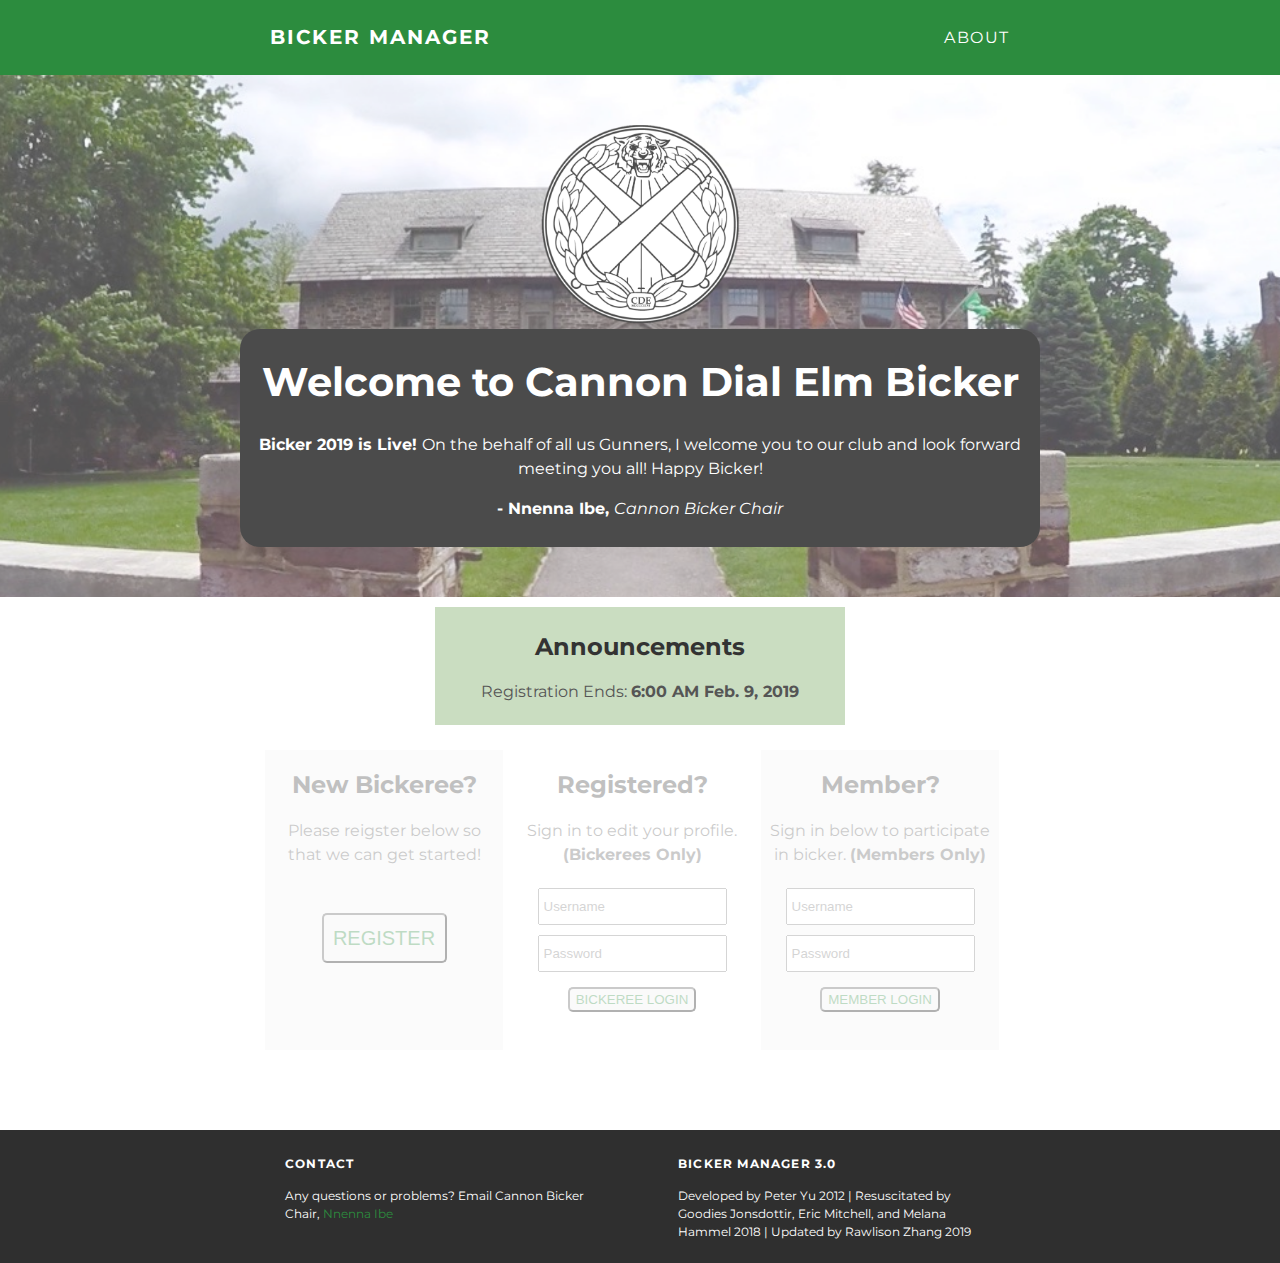
<file: index.html>
<!DOCTYPE html>
<html lang="en">
    <head>
        <meta charset="utf-8">
        <meta name="description" content="Member Site">
        <meta name="author" content="Rawlison">
        <meta name="viewport" content="width-device-width, initial-scale=1.0">
        <title>Cannon Bicker Home</title>
        <link rel="shortcut icon" type="image/png" href="CDEfavicon.png">
        <link rel="stylesheet" type="text/css" href="styles.css">
    </head>

    <body>
        <div id="header">
            <div class="container">
                <a id="header-title" href="index.html">Bicker Manager</a>
                <ul id="header-nav">
                    <li><a href="about.html">About</a></li>
                </ul>
            </div>
        </div>
        <div id="content">
            <div class="pimg">
                <div class="welcome">
                    <img src="CDE-Official-Logo-noback.png" alt="CDE Logo">
                    <div class="welcome-text">
                        <h1>Welcome to <font color=>Cannon Dial Elm</font> Bicker</h1>
                        <p><strong>Bicker 2019 is Live! </strong>On the behalf of all us Gunners, I welcome you to our club and look forward meeting you all! Happy Bicker!
                        </p>
                        <p><strong>- Nnenna Ibe, </strong><em> Cannon Bicker Chair</em></p>
                    </div>
                </div>
            </div>
            <div class="container">
                <div class="announcement">
                    <h2>Announcements</h2>
                    <p>Registration Ends: <strong>6:00 AM Feb. 9, 2019 </strong></p>
                </div>
                <div class="log clearfield">
                    <div class="logbox">
                        <h2>New Bickeree?</h2>
                        <p>Please reigster below so that we can get started!</p>
                        <form action="register.html">
                            <input type="submit" value="Register" class="logbutton regbutton"/>
                        </form>
                    </div>
                    <div class="logbox">
                        <h2>Registered?</h2>
                        <p>Sign in to edit your profile. <strong>(Bickerees Only)</strong></p>
                        <form>
                            <input type="text" placeholder="Username" class="loginput">
                            <br>
                            <input type="text" placeholder="Password"class="loginput">
                            <br>
                            <button type="submit" class="logbutton"> Bickeree Login</button>
                        </form>
                    </div>
                    <div class="logbox">
                        <h2>Member?</h2>
                        <p>Sign in below to participate in bicker. <strong>(Members Only)</strong></p>
                        <form>
                            <input type="text" placeholder="Username" class="loginput">
                            <br>
                            <input type="text" placeholder="Password" class="loginput">
                            <br>
                            <button type="submit" class="logbutton"> Member Login</button>
                        </form>
                    </div>
                </div>
            </div>
        </div>
        <div id="footer">
            <div class="container">
                <div class="column">
                    <h4>Contact</h4>
                    <p>Any questions or problems? Email Cannon Bicker Chair, <a href="mailto:zhanraw15@gmail.com">Nnenna Ibe</a></p>
                </div>
                <div class="column">
                    <h4>Bicker Manager 3.0</h4>
                    <p>Developed by Peter Yu 2012 | Resuscitated by Goodies Jonsdottir, Eric Mitchell, and Melana Hammel 2018 | Updated by Rawlison Zhang 2019</p>
                </div>
            </div>
        </div>
    </body>
</html>
</file>
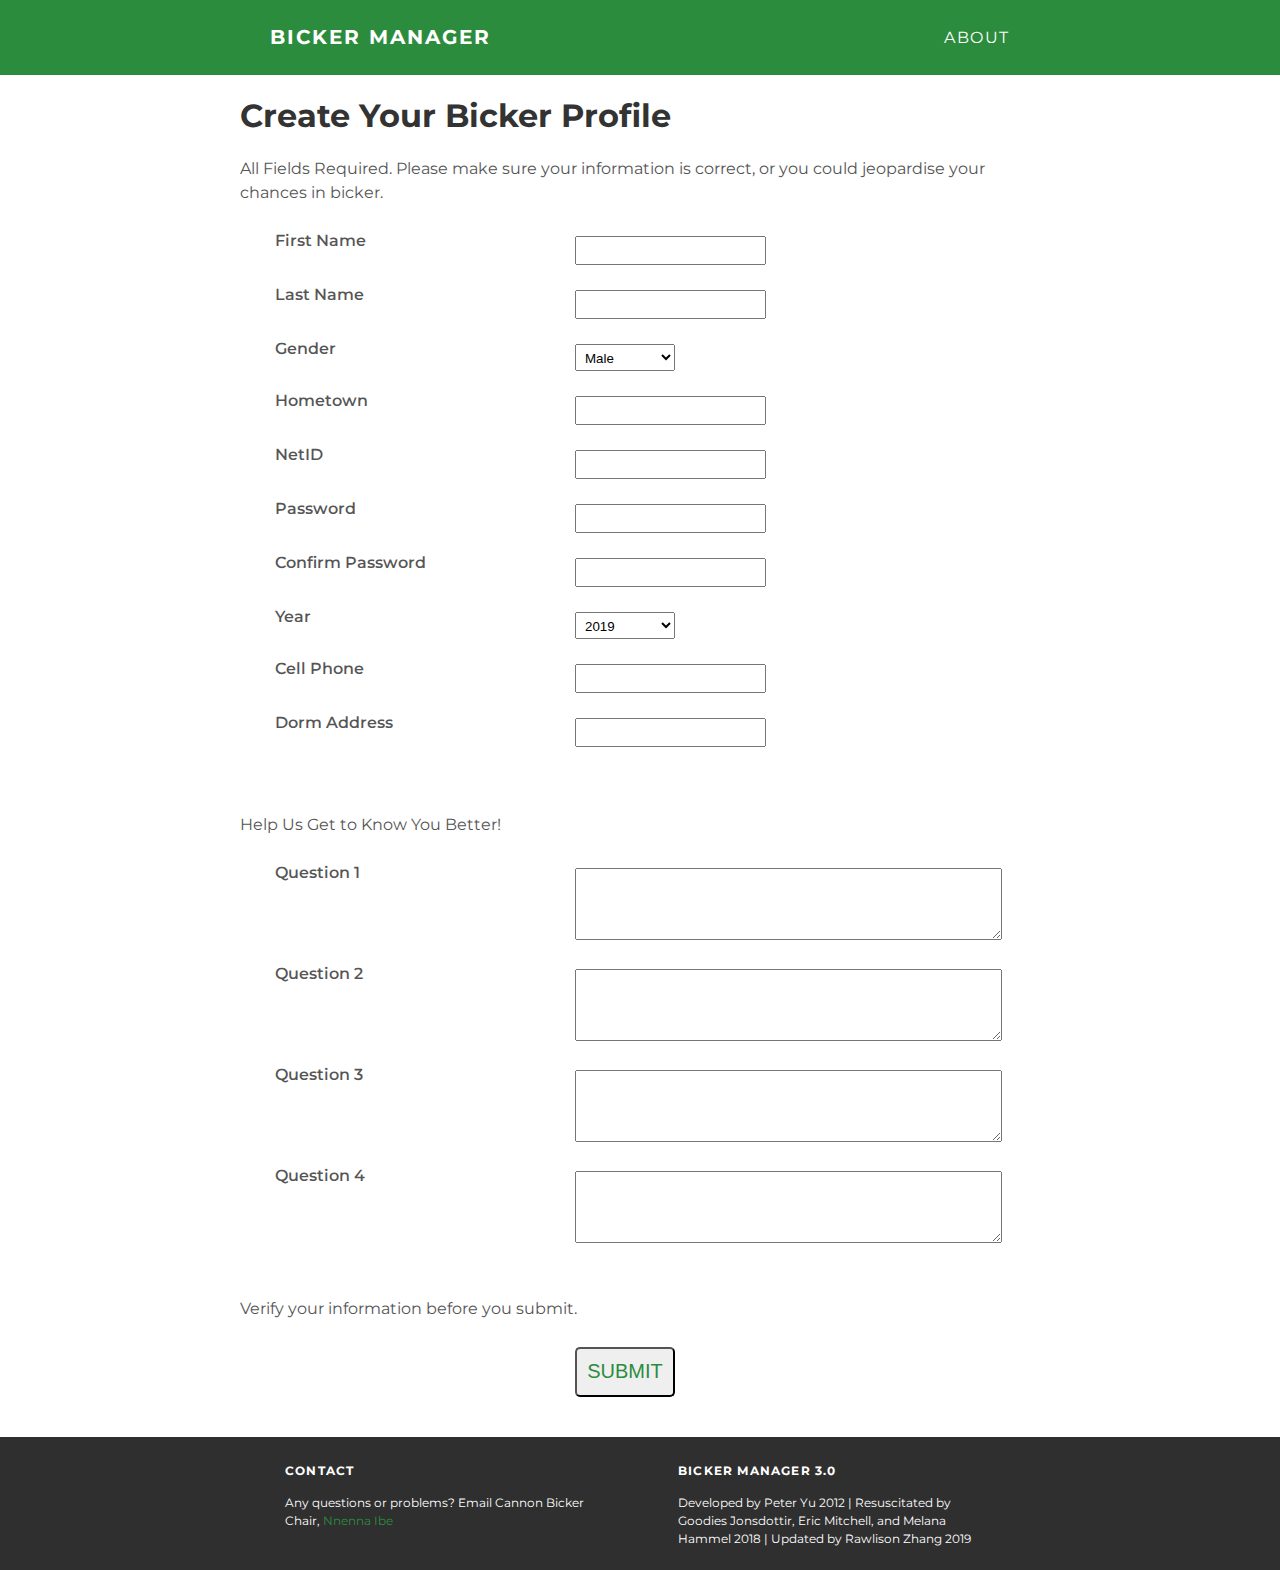
<file: register.html>
<!DOCTYPE html>
<html lang="en">
    <head>
        <meta charset="utf-8">
        <meta name="description" content="Member Site">
        <meta name="author" content="Rawlison">
        <meta name="viewport" content="width-device-width, initial-scale=1.0">
        <title>Cannon Bicker Register</title>
        <link rel="shortcut icon" type="image/png" href="CDEfavicon.png">
        <link rel="stylesheet" type="text/css" href="styles.css">
    </head>

    <body>
        <div id="header">
            <div class="container">
                <a id="header-title" href="index.html">Bicker Manager</a>
                <ul id="header-nav">
                    <li><a href="about.html">About</a></li>
                </ul>
            </div>
        </div>

        <div class="container">
            <h1>Create Your Bicker Profile</h1>
            <p>All Fields Required. Please make sure your information is correct, or you could jeopardise your chances in bicker.</p>
        </div>
        <div class="container" id="formholder">
            <form method="POST" class="clearfield">
                <div class="regform">
                    <label>First Name</label>
                    <input type="text" name="first_name">
                </div>
                <div class="regform">
                    <label>Last Name</label>
                    <input type="text" name="last_name">
                </div>
                <div class="regform">
                    <label>Gender</label>
                    <select name="gender">
                        <option value="M">Male</option>
                        <option value="F">Female</option>
                        <option value="Z">Other</option>
                    </select>
                </div>
                <div class="regform">
                    <label>Hometown</label>
                    <input type="text" name="hometown">
                </div>
                <div class="regform">
                    <label>NetID</label>
                    <input type="text" name="net_id">
                </div>
                <div class="regform">
                    <label>Password</label>
                    <input type="text" name="mot_de_passe">
                </div>
                <div class="regform">
                    <label>Confirm Password</label>
                    <input type="text" name="mot_de_passe">
                </div>
                <div class="regform">
                    <label>Year</label>
                    <select name="year">
                        <option value="Senior">2019</option>
                        <option value="Junior">2020</option>
                        <option value="Sophomore">2021</option>
                    </select>
                </div>
                <div class="regform">
                    <label>Cell Phone</label>
                    <input type="text" name="phone">
                </div>
                <div class="regform">
                    <label>Dorm Address</label>
                    <input type="text" name="addy">
                </div>
                <p><br></p>
                <p>Help Us Get to Know You Better!</p>
                <div class="regform">
                    <label>Question 1</label>
                    <textarea rows="4" cols="50" name="answer1"></textarea>
                </div>
                <div class="regform">
                    <label>Question 2</label>
                    <textarea rows="4" cols="50" name="answer2"></textarea>
                </div>
                <div class="regform">
                    <label>Question 3</label>
                    <textarea rows="4" cols="50" name="answer3"></textarea>
                </div>
                <div class="regform">
                    <label>Question 4</label>
                    <textarea rows="4" cols="50" name="inital"></textarea>
                </div>
                <p><br>Verify your information before you submit.</p>
                <div class="regform">
                    <button class="logbutton">SUBMIT</button>
                </div>
            </form>
        </div>

        <div id="footer">
            <div class="container">
                <div class="column">
                    <h4>Contact</h4>
                    <p>Any questions or problems? Email Cannon Bicker Chair, <a href="mailto:zhanraw15@gmail.com">Nnenna Ibe</a></p>
                </div>
                <div class="column">
                    <h4>Bicker Manager 3.0</h4>
                    <p>Developed by Peter Yu 2012 | Resuscitated by Goodies Jonsdottir, Eric Mitchell, and Melana Hammel 2018 | Updated by Rawlison Zhang 2019</p>
                </div>
            </div>
        </div>
    </body>
</html>
</file>
<file: styles.css>
@import url(http://fonts.googleapis.com/css?family=Montserrat:400,700);

body {
    font-family: 'Montserrat', sans-serif;
    margin: 0;
    color: #555;
}

/*header*/
#header {
    background-color: #2c8c3e;
    height: 75px;
    width: 100%;
    line-height: 75px;
    padding: 0 20px;
}
#header a {
    color: white;
    text-decoration: none;
    text-transform: uppercase;
    letter-spacing: 0.1em;
    margin-left: 10px;
}
#header a:hover {
    color: #222;
}
#header-nav {
    display: block;
    float: right;
    margin-top: 0;
    margin-right: 50px;
}
#header-nav li {
    display: inline;
}
#header-title {
    display: block;
    float: left;
    font-size: 20px;
    font-weight: bold;
    margin-left: 0px;
}

/*footer*/
#footer {
    background-color: #2f2f2f;
    padding: 10px 20px;
    font-size: .75em;
}
#footer h4 {
    color: white;
    text-transform: uppercase;
    letter-spacing: 0.1em;
}
#footer p {
    color: white;
}

h1, h2, h3, h4 {
    color: #333;
}
a {
    color: #2c8c3e;
    text-decoration: none;
}
a:hover {
    color: #F6A623;
}
p {
    line-height: 1.5
}


.column {
    max-width: 300px;
    display: inline-block;
    vertical-align: top;
    padding: 0px 45px;
}
.container {
    max-width: 800px;
    margin: 0 auto;
}
.clearfield::after {
    content: "";
    clear: both;
    display: table;
}

/* Welcome & About */
.welcome, .about {
    max-width: 800px;
    margin: 0 auto;
    padding: 50px;
    text-align: center;
    opacity: 1;
}
.announcement {
    background-color: #caddc1;
    text-align: center;
    padding: 5px;
    max-width: 400px;
    margin: 10px auto 20px auto;
}
.about-author img{
    width: 200px;
    height: 200px;
    border-radius: 50%;
}
.welcome h1{
    font-size: 2.5em;
    color: white;
}
.welcome img{
    width:200px;
    height: 200px;
}
.welcome-text {
    background-color: black;
    opacity: 1.0;
    color: white;
    padding: 1px 10px 10px 10px;
    border-radius: 20px;
}
.pimg {
    margin: 0 auto;
    background-image: url('building.jpg');
    min-height: 100%;
    min-width: 100%;
    position: relative;
    opacity: 0.70;
    background-position: center;
    background-size: cover;
    background-repeat: no-repeat;
    background-attachment: fixed;
}

/* Log In*/
.log {
    margin: 0px 20px 75px;
}
.clearfield {
    content: "";
    clear: both;
    display: table;
}
.logbox{
    float: left;
    width: 30%;
    min-width: 150px;
    min-height: 300px;
    margin: 5px;
    padding: 0 5px;
    text-align: center;
    background-color: white;
    opacity: 0.3;
}
.logbox:hover {
    opacity: 1;
}
.logbox:nth-child(odd){
    background-color: #f2f2f2
}
.loginput{
    margin: 5px;
    padding: 4px;
    height: 25px;
}
.logbutton{
    margin: 10px;
    height: 25px;
    border-radius: 5px;
    text-transform: uppercase;
    color: #2c8c3e;
}
.regbutton{
    height: 50px;
    width: 125px;
    font-size: 1.25em;
    margin-top: 30px;
}

/* Registration*/
#formholder{
    margin: auto;
}
.regform {
    margin-left: 30px;
    padding: 10px 5px;
}
.regform label {
    float: left;
    font-weight: 550;
    width: 300px;
}
.regform input, select, textarea {
    display:inline-block;
    padding: 5px;
    margin-top: 5px;
}
.regform select{
    height: 27px;
    width: 100px;
}
.regform button {
    height: 50px;
    width: 100px;
    font-size: 1.25em;
    margin: 0 300px 30px;
}
</file>
